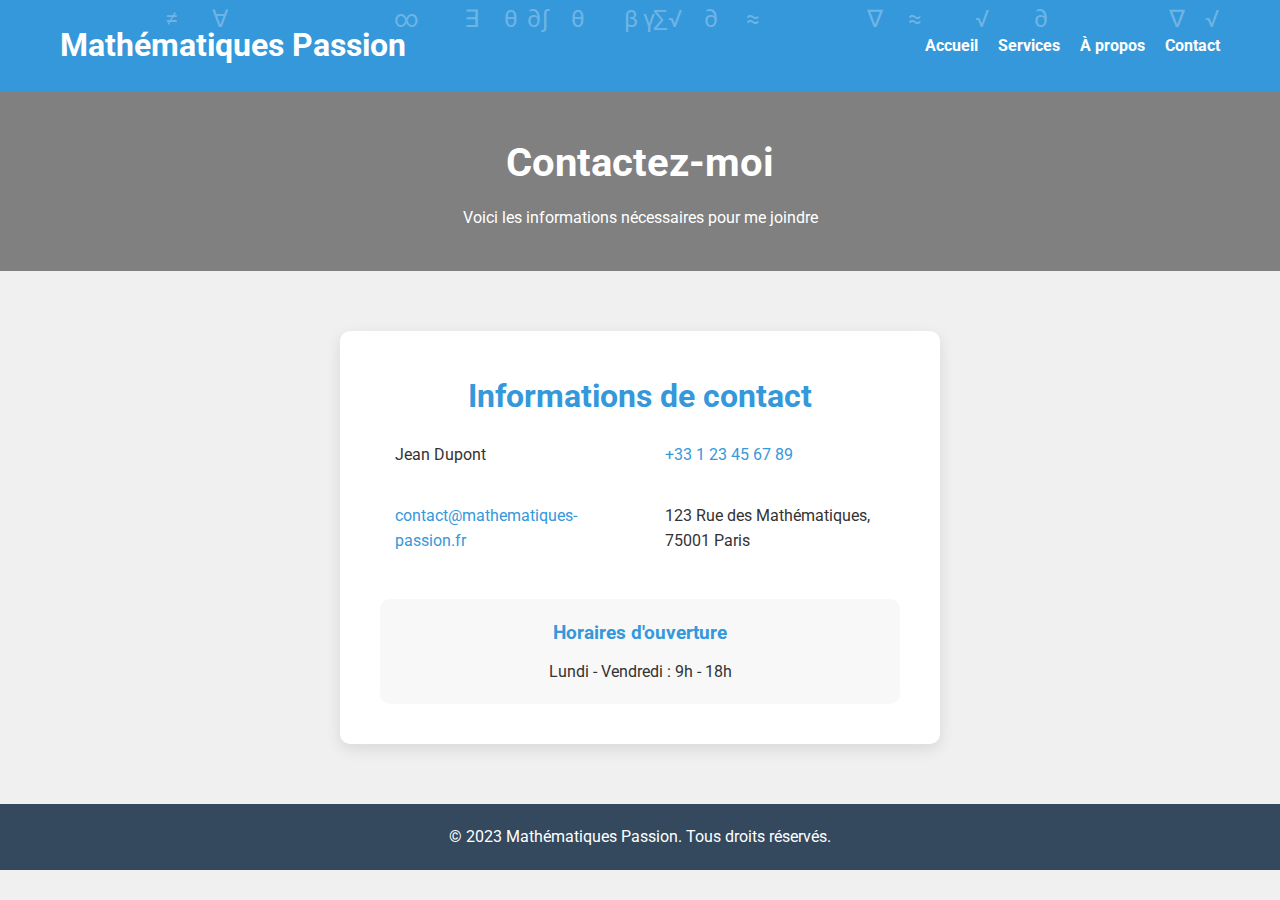
<file: contact.html>
<!DOCTYPE html>
<html lang="fr">
<head>
    <meta charset="UTF-8">
    <meta name="viewport" content="width=device-width, initial-scale=1.0">
<title>Mathématiques Passion | Contact</title>
    <link rel="stylesheet" href="style3.css">
</head>
<body>
  <header>
    <div class="math-symbols" id="mathSymbols"></div>
    <div class="container">
      <nav>
        <h1>Mathématiques Passion</h1>
        <ul>
          <li><a href="index.html">Accueil</a></li>
          <li><a href="services.html">Services</a></li>
          <li><a href="apropos.html">À propos</a></li>
          <li><a href="contact.html">Contact</a></li>
        </ul>
      </nav>
    </div>
  </header>

  <section class="page-title">
    <div class="container">
      <h1>Contactez-moi</h1>
      <p>Voici les informations nécessaires pour me joindre</p>
    </div>
  </section>

  <section class="contact-content">
    <div class="container">
      <div class="contact-info">
        <h2>Informations de contact</h2>
        <div class="contact-details">
          <div class="contact-item">
            <i class="fas fa-user"></i>
            <p>Jean Dupont</p>
          </div>
          <div class="contact-item">
            <i class="fas fa-phone"></i>
            <p><a href="tel:+33123456789">+33 1 23 45 67 89</a></p>
          </div>
          <div class="contact-item">
            <i class="fas fa-envelope"></i>
            <p><a href="mailto:contact@mathematiques-passion.fr">contact@mathematiques-passion.fr</a></p>
          </div>
          <div class="contact-item">
            <i class="fas fa-map-marker-alt"></i>
            <p>123 Rue des Mathématiques, 75001 Paris</p>
          </div>
        </div>
        <div class="hours">
          <h3>Horaires d'ouverture</h3>
          <p>Lundi - Vendredi : 9h - 18h</p>
        </div>
      </div>
    </div>
  </section>

  <footer>
    <div class="container">
      <p>&copy; 2023 Mathématiques Passion. Tous droits réservés.</p>
    </div>
  </footer>

  <script>
    const mathSymbols = ['∑', '∫', 'π', '√', '∞', '≈', '≠', '∈', '∀', '∃', 'Δ', '∇', '∂', 'α', 'β', 'γ', 'λ', 'θ'];
    const symbolsContainer = document.getElementById('mathSymbols');

    function createSymbol() {
      const symbol = document.createElement('div');
      symbol.classList.add('math-symbol');
      symbol.textContent = mathSymbols[Math.floor(Math.random() * mathSymbols.length)];
      symbol.style.left = `${Math.random() * 100}%`;
      symbol.style.animationDuration = `${Math.random() * 5 + 5}s`;
      symbol.style.animationDelay = `${Math.random() * 5}s`;
      symbolsContainer.appendChild(symbol);

      symbol.addEventListener('animationend', () => {
        symbolsContainer.removeChild(symbol);
        createSymbol();
      });
    }

    for (let i = 0; i < 20; i++) {
      createSymbol();
    }
  </script>
</body>
</html>
</file>
<file: style3.css>
@import url('https://fonts.googleapis.com/css2?family=Roboto:wght@400;700&family=Montserrat:wght@400;700&display=swap');

  :root {
    --primary-color: #3498db;
    --secondary-color: #808080;
    --accent-color: #e74c3c;
    --text-color: #333;
    --bg-color: #f0f0f0;
  }

  * {
    box-sizing: border-box;
    margin: 0;
    padding: 0;
  }

  body {
    font-family: 'Roboto', sans-serif;
    line-height: 1.6;
    color: var(--text-color);
    background-color: var(--bg-color);
  }

  .container {
    max-width: 1200px;
    margin: 0 auto;
    padding: 0 20px;
  }

  header {
    background-color: var(--primary-color);
    color: white;
    padding: 20px 0;
    position: relative;
    overflow: hidden;
  }

  .math-symbols {
    position: absolute;
    top: 0;
    left: 0;
    width: 100%;
    height: 100%;
    pointer-events: none;
    z-index: 1;
  }

  .math-symbol {
    position: absolute;
    font-size: 24px;
    color: rgba(255, 255, 255, 0.3);
    animation: floatSymbol 10s linear infinite;
  }

  @keyframes floatSymbol {
    0% {
      transform: translateY(100%) rotate(0deg);
      opacity: 0;
    }
    10% {
      opacity: 1;
    }
    90% {
      opacity: 1;
    }
    100% {
      transform: translateY(-100%) rotate(360deg);
      opacity: 0;
    }
  }

  nav {
    display: flex;
    justify-content: space-between;
    align-items: center;
    position: relative;
    z-index: 2;
  }

  nav ul {
    list-style-type: none;
    display: flex;
  }

  nav ul li {
    margin-left: 20px;
  }

  nav ul li a {
    color: white;
    text-decoration: none;
    font-weight: bold;
    transition: color 0.3s ease;
  }

  nav ul li a:hover {
    color: var(--secondary-color);
  }

  .page-title {
    background-color: var(--secondary-color);
    color: white;
    text-align: center;
    padding: 40px 0;
  }

  .page-title h1 {
    font-size: 2.5em;
    margin-bottom: 10px;
  }

  .contact-content {
    padding: 60px 0;
  }

  .contact-info {
    max-width: 600px;
    margin: 0 auto;
    background-color: white;
    padding: 40px;
    border-radius: 10px;
    box-shadow: 0 5px 15px rgba(0, 0, 0, 0.1);
  }

  .contact-info h2 {
    font-size: 2em;
    color: var(--primary-color);
    margin-bottom: 20px;
    text-align: center;
  }

  .contact-details {
    display: grid;
    grid-template-columns: repeat(auto-fit, minmax(250px, 1fr));
    gap: 20px;
  }

  .contact-item {
    display: flex;
    align-items: center;
    margin-bottom: 15px;
  }

  .contact-item i {
    font-size: 24px;
    color: var(--primary-color);
    margin-right: 15px;
  }

  .contact-item p {
    margin: 0;
  }

  .contact-item a {
    color: var(--primary-color);
    text-decoration: none;
    transition: color 0.3s ease;
  }

  .contact-item a:hover {
    color: var(--accent-color);
  }

  .hours {
    text-align: center;
    margin-top: 30px;
    padding: 20px;
    background-color: #f8f8f8;
    border-radius: 10px;
  }

  .hours h3 {
    color: var(--primary-color);
    margin-bottom: 10px;
  }

  footer {
    background-color: #34495e;
    color: white;
    text-align: center;
    padding: 20px 0;
  }
</file>
